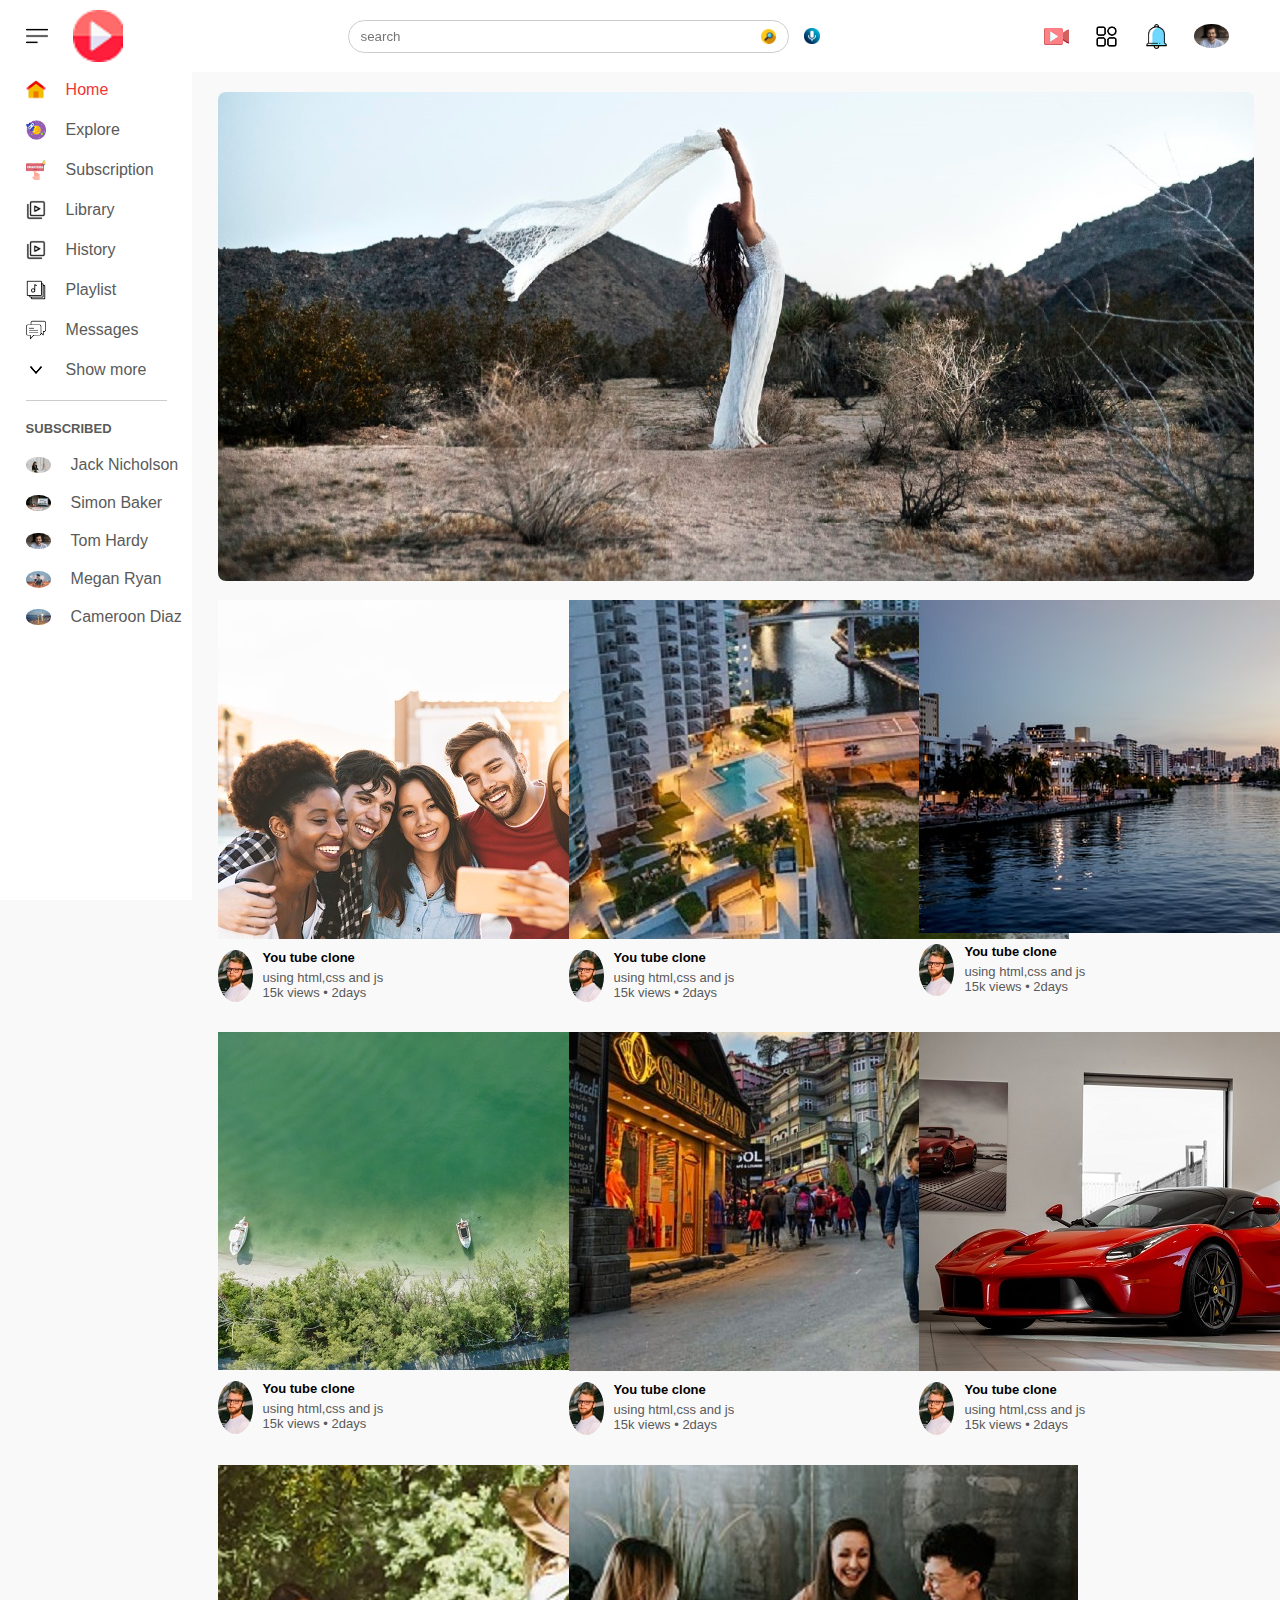
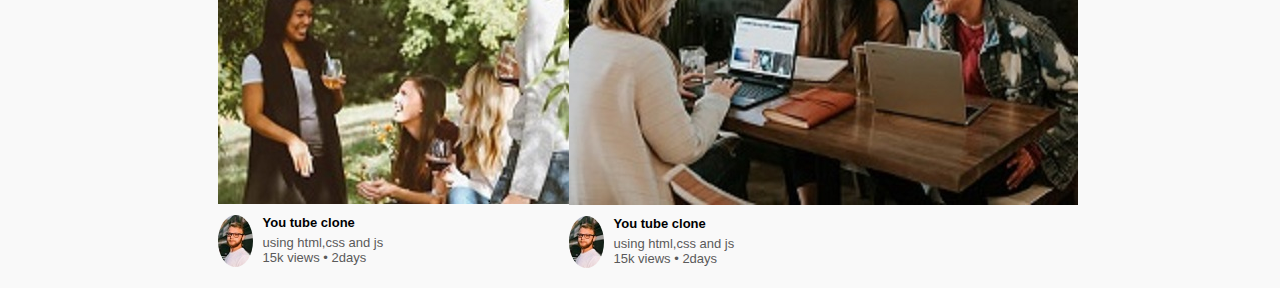
<file: index.html>
<!DOCTYPE html>
<html>
    <head>
        <meta charset="UTF-8">
        <meta name="viewport" content="width=device-width. initial-scale=1.0">
        <title>video sharing website-Youtube</var></title>
        <link rel="stylesheet" href="style.css">
        
    </head>
    <body>
      <nav class="flex-div ">
          <div class="nav-left flex-div">
              <img src="images/menu.png" class="menu-icon">
              <img src="images/videtube.png" class="logo">
          </div>
          <div class="nav-middle flex-div">
              <div class="search-box flex-div">
                  <input type="text" placeholder="search">
                <img src="images/search.png">  
              </div>
              <img src="images/voicesearch.png " class="mic-icon">
          </div>
          
          <div class="nav-right flex-div">
            <img src="images/upload.png">
            <img src="images/more.png">
            <img src="images/notification.png">
            <img src="images/tom.jpg" class="user-icon">
          </div>
          

      </nav>
      <!------sidebar--->
      <div class="sidebar">
        <div class="shortcut-links">
         <a href=""><img src="images/home(5).png"><p>Home</p> </a>
         <a href=""><img src="images/explore.png"><p>Explore</p> </a>
         <a href=""><img src="images/subscription.png"><p>Subscription</p> </a>
         <a href=""><img src="images/library.png"><p>Library</p> </a>
         <a href=""><img src="images/library.png"><p>History</p> </a>
         <a href=""><img src="images/playlist.png"><p>Playlist</p> </a>
         <a href=""><img src="images/comments.png"><p>Messages</p> </a> 
         <a href=""> <img src="images/arrow.png"><p>Show more</p> </a>
        </div>
      <hr>
      
      <div class="subscribed-list">
        <h3>SUBSCRIBED </h3>
        <a href=""><img src="images/image3.jpeg"><p>Jack Nicholson</p></a>
        <a href=""><img src="images/shortcut4.jpeg"><p>Simon Baker</p></a>
        <a href=""><img src="images/tom.jpg"><p>Tom Hardy</p></a>
        <a href=""><img src="images/shortcut1.jpeg"><p>Megan Ryan</p></a>
        <a href=""><img src="images/status1.jpg"><p>Cameroon Diaz</p></a>
        </div>

      </div>

      <div class="container">

        <div class="banner">
          <img src="images/cameroon.jpeg">
        </div>

        <div class="list-container">

        <div class="vid-list">
          <a href=""><img src="images/thumbnail.jpg" class="thumbnail"></a>

          <div class="flex-div">
            <img src="images/Jck.jpeg" >

            <div class="vid-info">
              <a href="">You tube clone</a>
              <p>using html,css and js</p>
              <p>15k views &bull; 2days</p>
            </div>

          </div>

        </div> 
        
        <div class="vid-list">
          <a href=""><img src="images/thumbnail1.jpeg" class="thumbnail"></a>

          <div class="flex-div">
            <img src="images/Jck.jpeg" >

            <div class="vid-info">
              <a href="">You tube clone</a>
              <p>using html,css and js</p>
              <p>15k views &bull; 2days</p>

            </div>

          </div>

         </div>
        <div class="vid-list">
          <a href=""><img src="images/thumbnail2.jpeg" class="thumbnail"></a>

          <div class="flex-div">
            <img src="images/Jck.jpeg" >

            <div class="vid-info">
              <a href="">You tube clone</a>
              <p>using html,css and js</p>
              <p>15k views &bull; 2days</p>
            </div>

          </div>

        </div>  
        <div class="vid-list">
          <a href=""><img src="images/thumbnail4.jpeg" class="thumbnail"></a>

          <div class="flex-div">
            <img src="images/Jck.jpeg" >

            <div class="vid-info">
              <a href="">You tube clone</a>
              <p>using html,css and js</p>
              <p>15k views &bull; 2days</p>
            </div>

          </div>

        </div>  

        <div class="vid-list">
          <a href=""><img src="images/thumbnail5.jpeg" class="thumbnail"></a>

          <div class="flex-div">
            <img src="images/Jck.jpeg" >

            <div class="vid-info">
              <a href="">You tube clone</a>
              <p>using html,css and js</p>
              <p>15k views &bull; 2days</p>
            </div>

          </div>

        </div> 

        <div class="vid-list">
          <a href=""><img src="images/thumbnail6.jpeg" class="thumbnail"></a>

          <div class="flex-div">
            <img src="images/Jck.jpeg" >

            <div class="vid-info">
              <a href="">You tube clone</a>
              <p>using html,css and js</p>
              <p>15k views &bull; 2days</p>
            </div>

          </div>

        </div> 

        <div class="vid-list">
          <a href=""><img src="images/feed4.jpeg" class="thumbnail"></a>

          <div class="flex-div">
            <img src="images/Jck.jpeg" >

            <div class="vid-info">
              <a href="">You tube clone</a>
              <p>using html,css and js</p>
              <p>15k views &bull; 2days</p>
            </div>

          </div>

        </div> 

        <div class="vid-list">
          <a href=""><img src="images/feed2.jpeg" class="thumbnail"></a>

          <div class="flex-div">
            <img src="images/Jck.jpeg" >

            <div class="vid-info">
              <a href="">You tube clone</a>
              <p>using html,css and js</p>
              <p>15k views &bull; 2days</p>
            </div>

          </div>

        </div> 

      </div>

      </div>

      <script src="script.js"></script>
    </body>
</html>
</file>
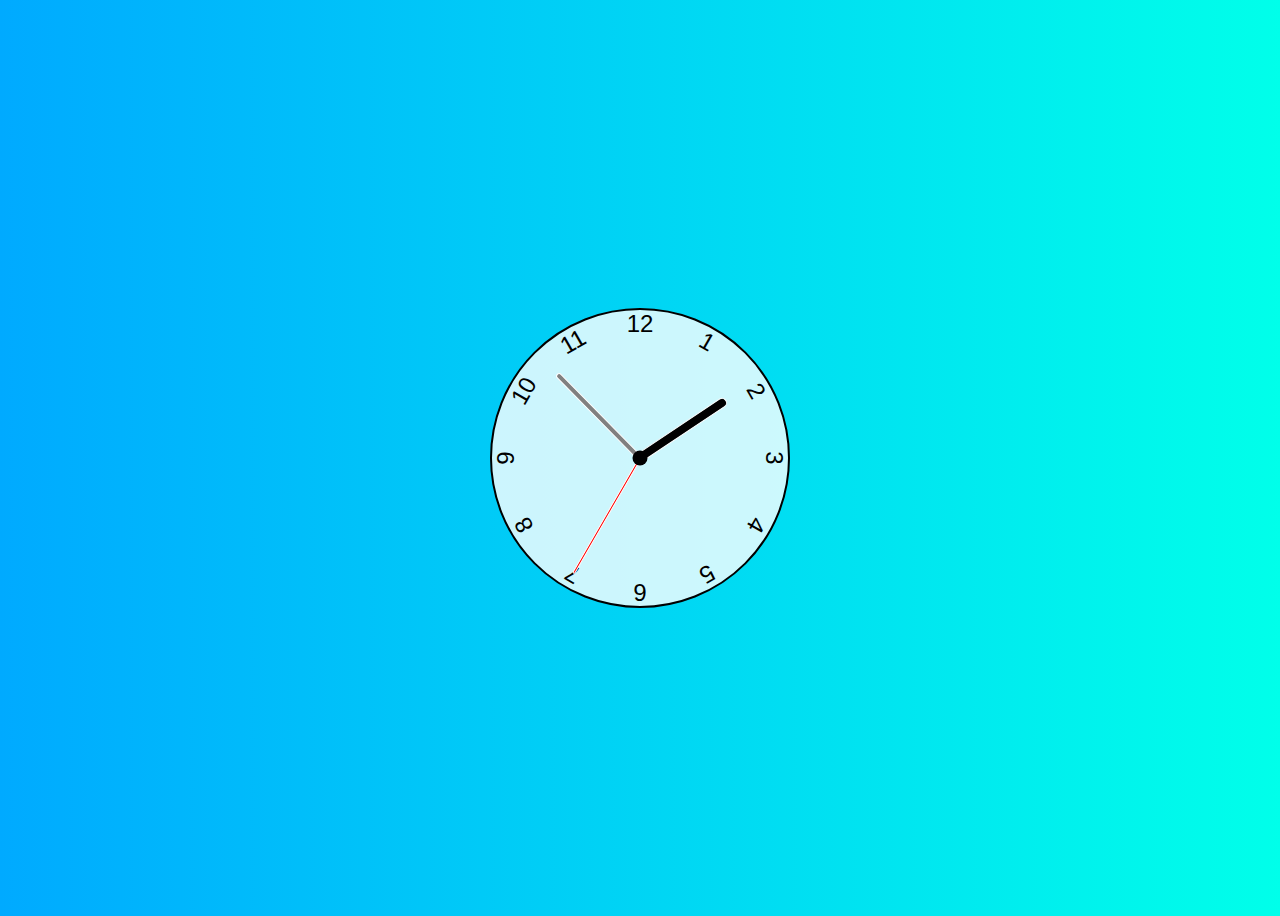
<file: clock/index.html>
<!DOCTYPE html>
<html>
    <head>
        <meta charset="UTF-8">
        <meta name="viewport" content="width=device-width ,initial-scale= 1.0">
        <meta http-equiv="X-UA-Compatible" content="ie-edge">
        <link rel="stylesheet" href="style.css">
        <script defer src="script.js"></script>

        <title>clock</title>
    </head>
    <body>
        <div class="clock">
            <div class="hand hour" data-hour-hand></div>
            <div class="hand minute"data-minute-hand></div>
            <div class="hand second"data-second-hand></div>
    
            <div class="number number1">1</div>
            <div class="number number2">2</div>
            <div class="number number3">3</div>
            <div class="number number4">4</div>
            <div class="number number5">5</div>
            <div class="number number6">6</div>
            <div class="number number7">7</div>
            <div class="number number8">8</div>
            <div class="number number9">9</div>
            <div class="number number10">10</div>
            <div class="number number11">11</div>
            <div class="number number12">12 </div>
        
            
      </div>
    </body>
</html>
</file>
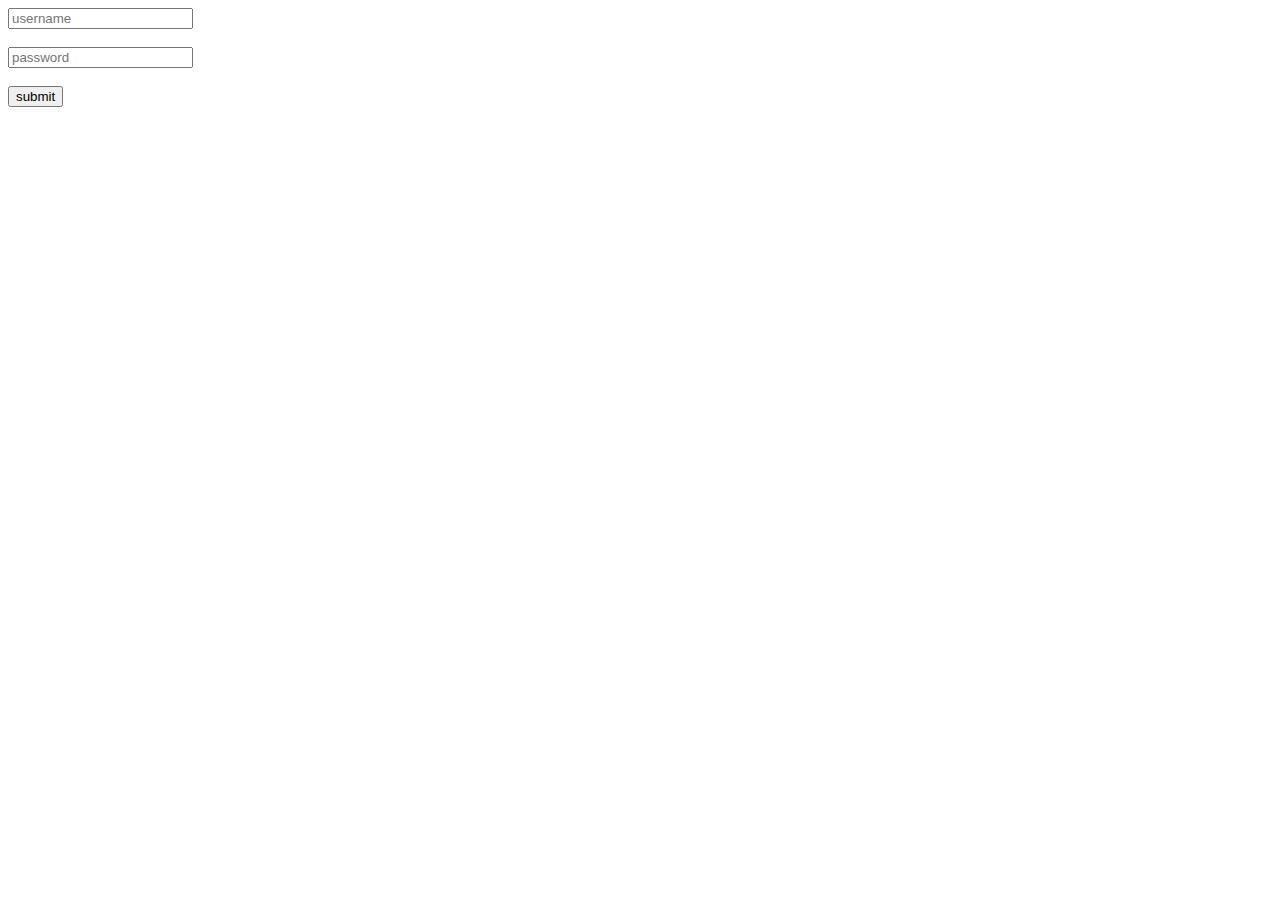
<file: form validation/index.html>
<!DOCTYPE html>
<html>
    <head>
        <title>Form validation</title>
    </head>
</html>


<body>
    <form>

        <input id="uname" placeholder="username" type="text"/><br>
        <br>

        <input id="pass" placeholder="password" type="password"/><br>
        <br>
        <button type="submit ">submit</button>
    </form>
</body>
</html>
</file>
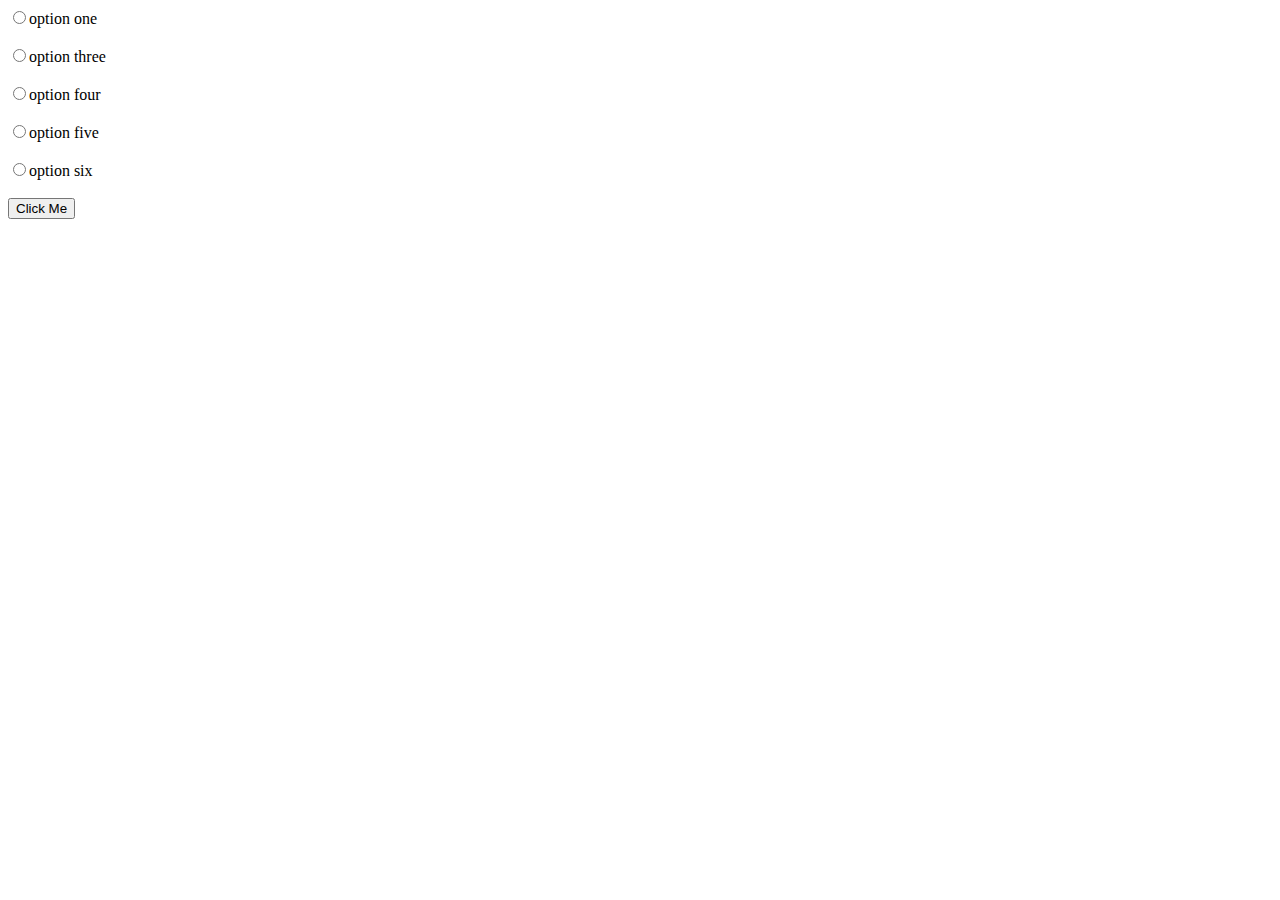
<file: input selection/index.html>
<!DOCTYPE html>
<html>
    <head>
        <title>
            selection 
        </title>
        <script src="./script.js"></script>
    </head>
    <body>
        <input id="input1" name="group1" type="radio" value="option 1">option one</input>
        <br>
        <br>

        <input id="input2" name="group1" type="radio" value="option 3">option three</input>
        <br/>
        <br>

        <input id="input3" name="group1" type="radio" value="option 4">option four</input>
        <br/>
        <br>

        <input id="input4" name="group1" type="radio" value="option 5">option five</input>
        <br/>
        <br>
        <input id="input5" name="group1" type="radio" value="option 6">option six</input>
        <br/>
        <br>
        <button onclick="function1()" id="btn">Click Me</button>
    </body>
</html>
</file>
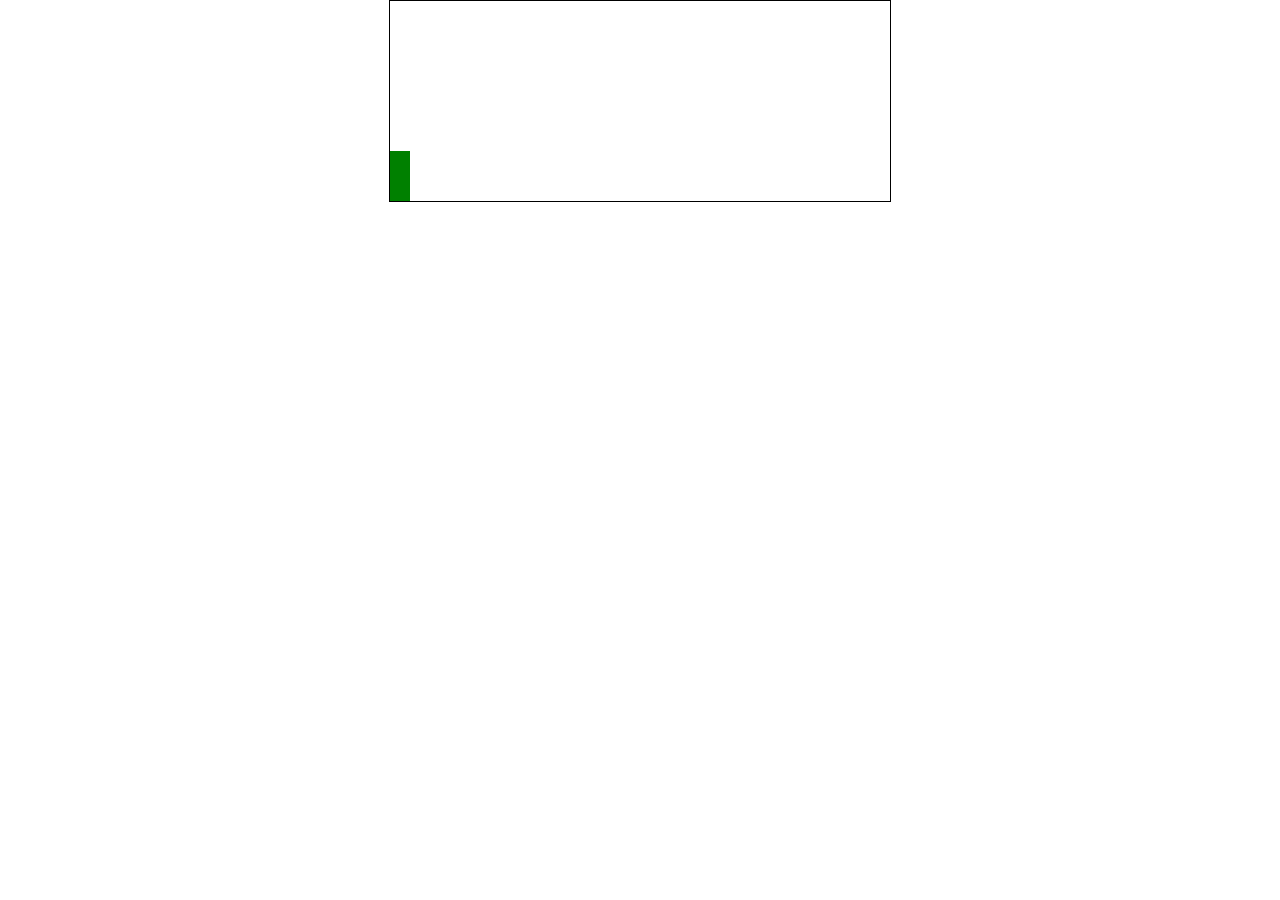
<file: Jump Game/index.html>
<!DOCTYPE html>
<html lang="en"onclick="jump()">
    <head>
        <meta charset=" UTF-8">
        <title>Jump Game</title>
        <link rel="stylesheet" href="style.css">
    </head>
    <body>
        <div class="game" >
            <div id="character"></div>
            <div id="block"></div>
        </div>

    </body>
    <script src="script.js"></script>
</html>
</file>
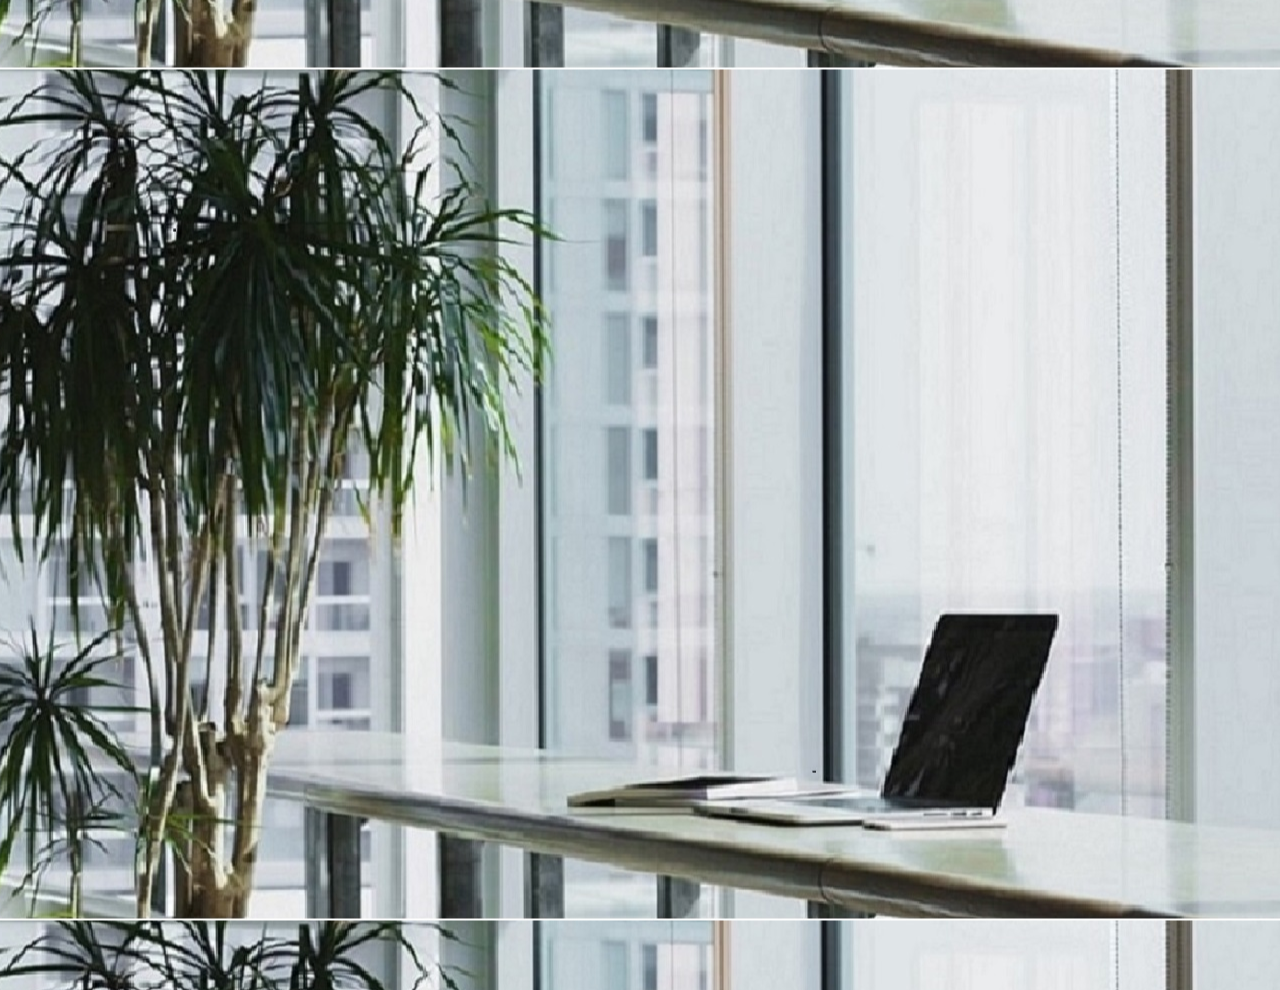
<file: moving background/index.html>
<!DOCTYPE html>
<html>
    <head>
        <meta charset="UTF-8">
        <meta name="viewport " content="width=device-width initial-scale=1.0">
        <meta http-equiv="X-UA-Compatible" content="ie-edge">
        <link rel="stylesheet" href="style.css">
        <script src="script.js"></script>
        <title>moving background</title>
    </head>
    <body>
        <div id="container">
            <div id="image"></div>
            
      </div>

      
    </body>
</html>
</file>
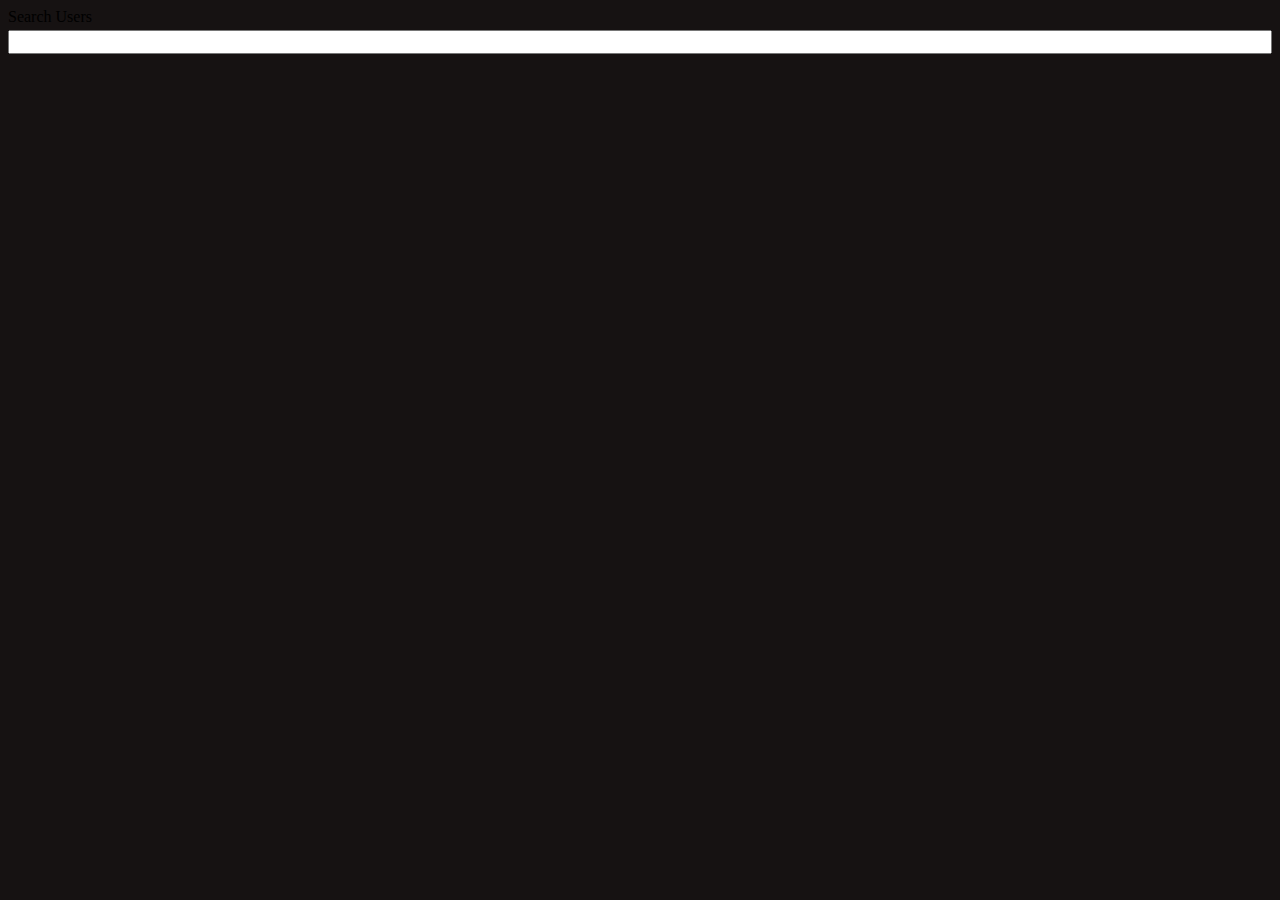
<file: Search Bar/index.html>
<!DOCTYPE html>
<html>
    <head>
        <meta charset="UTF-8">
        <meta name="viewport" content="width=device-width, initial-scale=1.0">
        <title>Searchbar</title>
    </head>
    <link rel="stylesheet" href="style.css">
    <script src="script.js" defer></script>
    <body>
<div class="search-wrapper">
    <label for="search">Search Users</label>
    <input type="search" id="search" data search>

</div>
    <div class="user-cards" data-user-cards-container></div>
    <template data-user-template>
        <div class="card">
            <div class="header" data-header>My name</div>
            <div class="body" data-body>email@gmail.com</div>
        </div>
        
</template>
    
    </body>
</html>
</file>
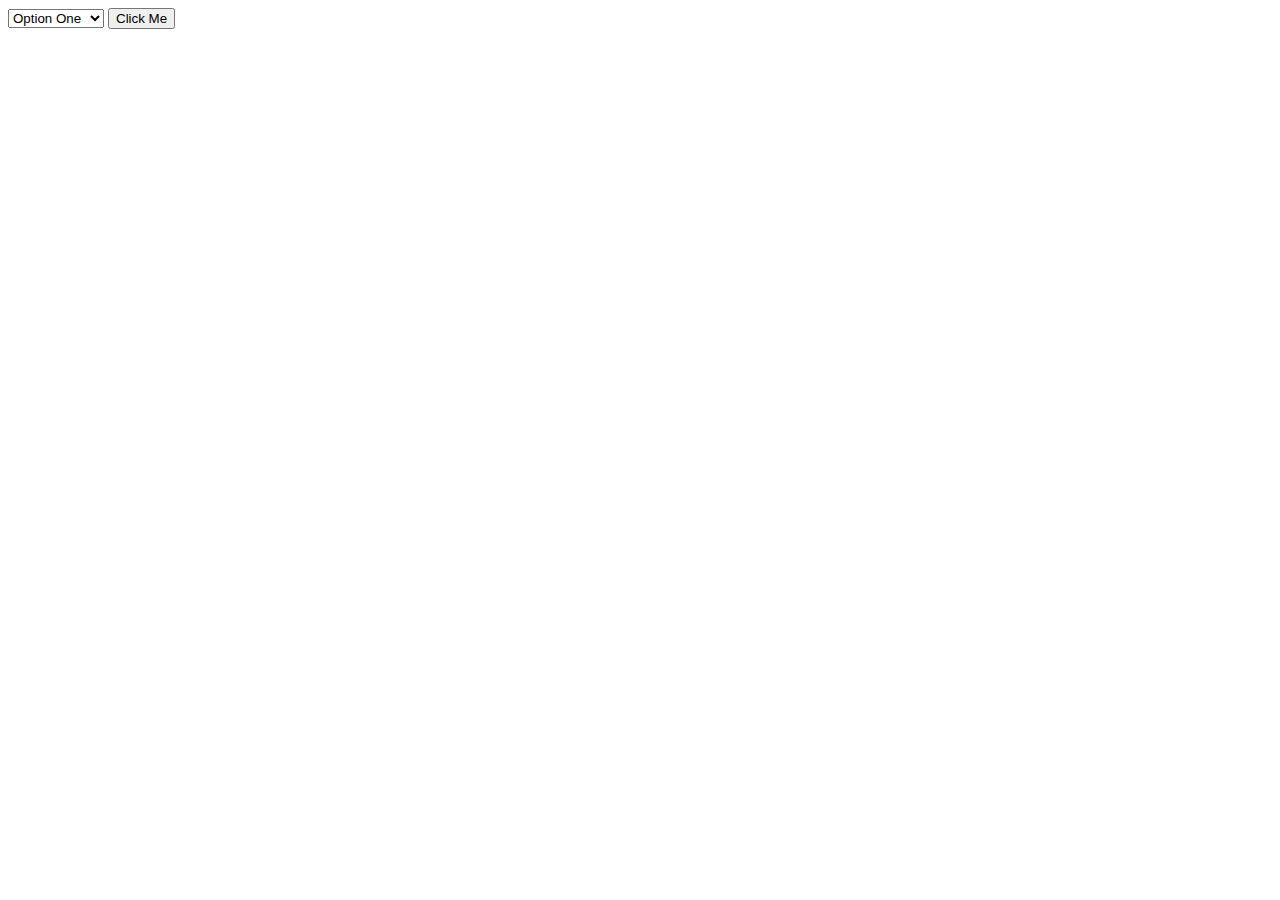
<file: selection in dropdown list/index.html>
<!DOCTYPE html>
<html>
    <head>
        <title>
            selection 
        </title>
        <script src="./script.js"></script>
    </head>
    <body>
       <select id="selectbox">

        <option value="option one">Option One</option>
        <br>

        <option value="option two">Option two</option>
        <br>

        <option value="option three">Option three</option>
        <br>
        
       </select>

        <button onclick="function1()" id="btn">Click Me</button>
    </body>
</html>
</file>
<file: style.css>
*{ 
padding: 0;
margin: 0;
font-family: popins,sans-serif;
box-sizing: border-box;
}

a{
    text-decoration: none;
    color: #5a5a5a;
}

img{
    cursor: pointer;
}

.flex-div{
     display: flex;
     align-items: center;
     
}
nav{
    padding: 10px 2%;
     justify-content: space-between;
     box-shadow: 0 0 10px rgba (0, 0, 0, 0.2);
     position: sticky;
     top: 0;
     z-index: 10;
     

}
.nav-right img{
    margin-right: 25px;
    width: 25px;

}

.flex-div .user-icon{
    width:35px ;
    border-radius:50% ; 
}

.nav-left .menu-icon{
    width: 22px;
    margin-right: 25px;
}
.nav-left .logo{ 
    width: 50px;

}
.nav-middle .mic-icon{
    width: 16px;

}
.nav-middle .search-box{
    border: 1px solid #ccc;
    margin-right:15px;
    padding: 8px 12px;
    border-radius: 50px;
         
}
.nav-middle .search-box input{
    width: 400px;
    border: 0;
    outline: 0;
    background: transparent;
}

.nav-middle .search-box img {
    width: 15px;
}

.sidebar{
    background: #fff;
    width: 15%;
    height: 100vh;
    position: fixed;
    top:0;
    padding-left: 2%;
    padding-top: 80px;
}
.shortcut-links a img {
    width: 20px;
    margin-right: 20px;

}
.shortcut-links a{
    display: flex;
    align-items: center;
    margin-bottom: 20px;
    width: fit-content;
    flex-wrap: wrap; 
}
.shortcut-links a:first-child {
    color: #ed3833;
}
.sidebar hr{
    border: 0;
    height: 1px;
    background: #ccc;
    width: 85%;
}

.subscribed-list h3 {
    font-size: 13px;
    margin: 20px 0;
    color: #5a5a5a;
}
.subscribed-list  a {
    display: flex;
    align-items: center;
    margin-bottom:20px;
    width: fit-content;
    flex-wrap: wrap;
}

.subscribed-list a img {
    width: 25px;
    border-radius: 50%;
    margin-right: 20px;
}
.small-sidebar {
    width: 5%;
}
.small-sidebar a p {
    display: none;
}
.small-sidebar h3 {
    display: none;
}
.small-sidebar hr {
    width: 50%;
    margin-bottom: 25px;
}

.container{
    background: #f9f9f9;
    padding-left: 17%;
    padding-right: 2%;
    padding-bottom: 20px;
    padding-top: 20px;
}

.large-container {
    padding-left: 7%;
}

.banner{
    width: 100%;
}

.banner img {
    width: 100%;
    border-radius: 8px;
}

.list-container{
    display: grid;
    grid-template-columns: repeat(auto-fit, minmax(250px, 1fr));
    grid-column-gap:16px;
    grid-row-gap: 30px;
    margin-top: 15px;

}

.vid-list thumbnail{
width: 100%;
border-radius: 5px;
}

.vid-list .flex-div{
    align-items: flex-start;
    margin-top: 7px;
}
.vid-list .flex-div img {
    width: 35px;
    margin-right: 10px;
    border-radius: 50%;
}

.vid-info{
    color: #5a5a5a;
    font-size: 13px;
}

.vid-info a {
    color: #000;
    font-weight: 600;
    display: block;
    margin-bottom: 5px;
}

@media (max-width: 900px) {
    .menu-icon {
        display: none;

    }
    .sidebar {
        display: none;
    }
    .container, .large-container {
        padding-left: 5%;
        padding-right: 5%;
    }
    .nav-right img {
        display: none;
    }
    .nav-right .user-icon {
        display: block;
        width: 30px;
    }
    .nav-middle .search-box input {
        width: 100px;
    }
    .nav-middle .mic-icon{
        display: none;
    }
    .logo {
        width: 90px;
    }
}
</file>
<file: clock/style.css>
*, *::after, *::before{
    box-sizing: border-box;
    font-family: Gotham Rounded, sans-serif;
}

body {
 background: linear-gradient(to right, hsl(200, 100%, 50%), hsl(175, 100%, 50%));
 display: flex;
 justify-content: center;
 align-items: center;
 min-height: 100vh;
 overflow: hidden;
}

.clock {
    width: 300px;
    height: 300px;
    background-color: rgba(255, 255, 255, .8);
    border-radius: 50%;
    border: 2px solid black;
    position: relative;
}

.clock .number {
    --rotation:0;
    position: absolute;
    width: 100%;
    height: 100%;
    text-align: center;
    transform: rotate(var(--rotation));
    font-size: 1.5rem;
}

.clock .number1 {--rotation: 30deg;}
.clock .number2 {--rotation: 60deg;}
.clock .number3 {--rotation: 90deg;}
.clock .number4 {--rotation: 120deg;}
.clock .number5 {--rotation: 150deg;}
.clock .number6 {--rotation: 180deg;}
.clock .number7 {--rotation: 210deg;}
.clock .number8 {--rotation: 240deg;}
.clock .number9 {--rotation: 270deg;}
.clock .number10 {--rotation: 300deg;}
.clock .number11 {--rotation: 330deg;}


.clock .hand {
    --rotation:0;
    position: absolute;
    bottom: 50%;
    left: 50%;
    border: 1px solid white;
    background-color: black;
    border-top-left-radius: 10px;
    border-top-right-radius: 10px;
    transform-origin: bottom;
    z-index: 10;
    transform: translateX(-50%) rotate(calc(var(--rotation)*1deg));
}
 
.clock::after {
    content: '';
    position: absolute;
    background-color: black;
    z-index:11;
    width: 15px;
    height: 15px;
    top: 50%;
    left: 50%;
    transform: translate(-50%, -50%);
    border-radius: 50%;
}

.clock .hand.second {
    width: 3px;
    height: 45%;
    background-color: red;
}

.clock .hand.minute {
    width: 6px;
    height: 40%;
    background-color: gray;
}

.clock .hand.hour {
    width: 10px;
    height: 35%;
    background-color:black;
}
</file>
<file: Jump Game/style.css>
*{
    padding: 0;
    margin: 0;
    overflow-x: hidden;
}

.game{
    width: 500px;
    height: 200px;
    border: 1px solid black;
    margin: auto;
}

#character{
    width: 20px;
    height: 50px;
    background-color: green;
    position: relative;
    top: 150px;

}

.animate{
    animation: jump 0.5s;
}

@keyframes jump {
   
    0%{top: 150px;}
    30%{top: 100px;}
    70%{top: 100px;}
    100%{top: 150px;}

}
#block{
    width: 20px;
    height: 20px;
    background-color: purple;
    position: relative;
    top: 130px;
    left: 500px;
    animation: block 1s infinite linear;
}
@keyframes block{
    0%{left: 480px;}
    100%{left: -40px;}
}
</file>
<file: moving background/style.css>
* {
    margin: 0;
    padding: 0;
    height: 100%;
}

#container {
    position: relative;
    height:100% ;
    width: 100%;
    

}
   #image {
       position: relative;
       width: 110%;
       height: 110%;
       background-image: url("images/background.jpeg");
       background-position: center;
    
       transition: all 300 ease;
   }
</file>
<file: Search Bar/style.css>
body{
    background-color: rgb(22, 18, 18);
}
.search-wrapper{
    display: flex;
    flex-direction: column;
    gap: .25rem;
}

input{
    font-size: 1rem;

}
.user-cards {
    display: grid;
    grid-template-columns: repeat(auto-fill, minmax(150px, 1fr));
    gap: .25rem;
    margin-top: 1rem;
}

.card{
    border: 1px solid black;
    background-color: wheat;
    padding: .5rem;
}
.card > .header {
    margin-bottom: .25rem;

}

.card > .body {
   font-size: 1rem;
   color: #777;
}
.hide {
    display: none;
}
</file>
